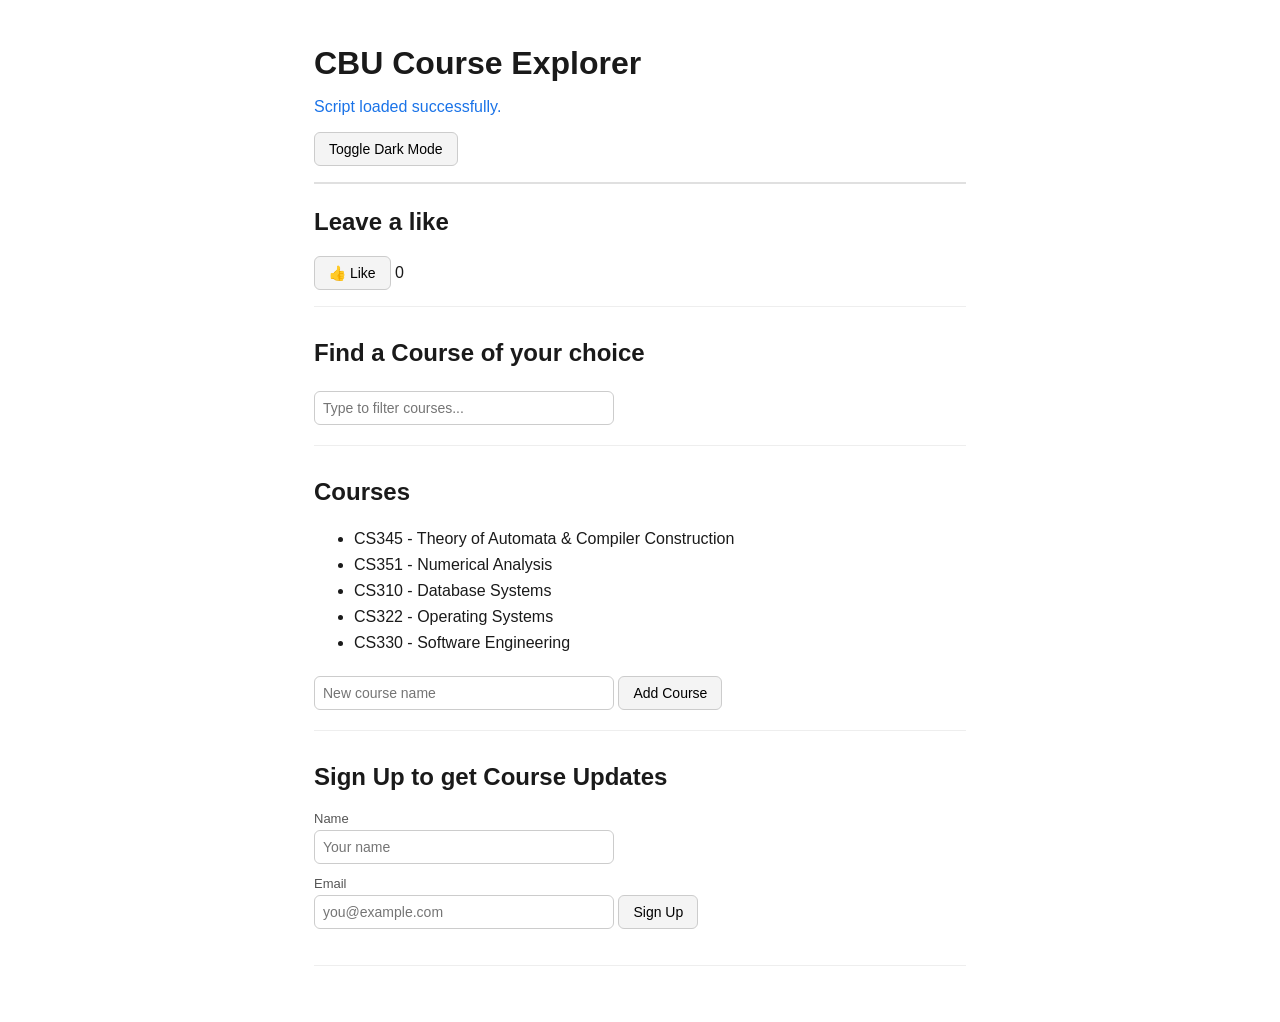
<file: index.html>
<!DOCTYPE html>
<html lang="en">
<head>
<meta charset="UTF-8">
<meta name="viewport" content="width=device-width, initial-scale=1.0">
<title>Explore CBU Courses</title>
<link rel="stylesheet" href="style.css">
</head>
<body>

  <header>
    <!-- Task 01: Grab & Change -->
    <!-- JS will replace this heading's text and change the paragraph's color on load -->
    <h1 id="main-heading">Loading...</h1>
    <p id="sub-text">Checking script status...</p>

    <!-- Task 03: Toggle a Theme -->
    <button id="theme-toggle">Toggle Dark Mode</button>
  </header>

  <main>

    <!-- Task 02: Click Counter -->
    <section id="counter-section">
      <h2>Leave a like</h2>
      <button id="like-btn">👍 Like</button>
      <span id="like-count">0</span>
    </section>

    <!-- Task 05: Live Search Filter -->
    <section id="search-section">
      <h2>Find a Course of your choice</h2>
      <input type="text" id="search-input" placeholder="Type to filter courses...">
    </section>

    <!-- Task 04: Build a List from Data -->
    <section id="list-section">
      <h2>Courses</h2>
      <ul id="course-list"></ul>
      <input type="text" id="new-course-input" placeholder="New course name">
      <button id="add-course-btn">Add Course</button>
    </section>

    <!-- Task 06: Validate a Form -->
    <section id="form-section">
      <h2>Sign Up to get Course Updates</h2>
      <form id="signup-form">
        <label for="name-input">Name</label>
        <input type="text" id="name-input" placeholder="Your name">

        <label for="email-input">Email</label>
        <input type="text" id="email-input" placeholder="you@example.com">

        <button type="submit">Sign Up</button>
      </form>
      <p id="form-message"></p>
    </section>

  </main>

  <script src="script.js"></script>
</body>
</html>
</file>
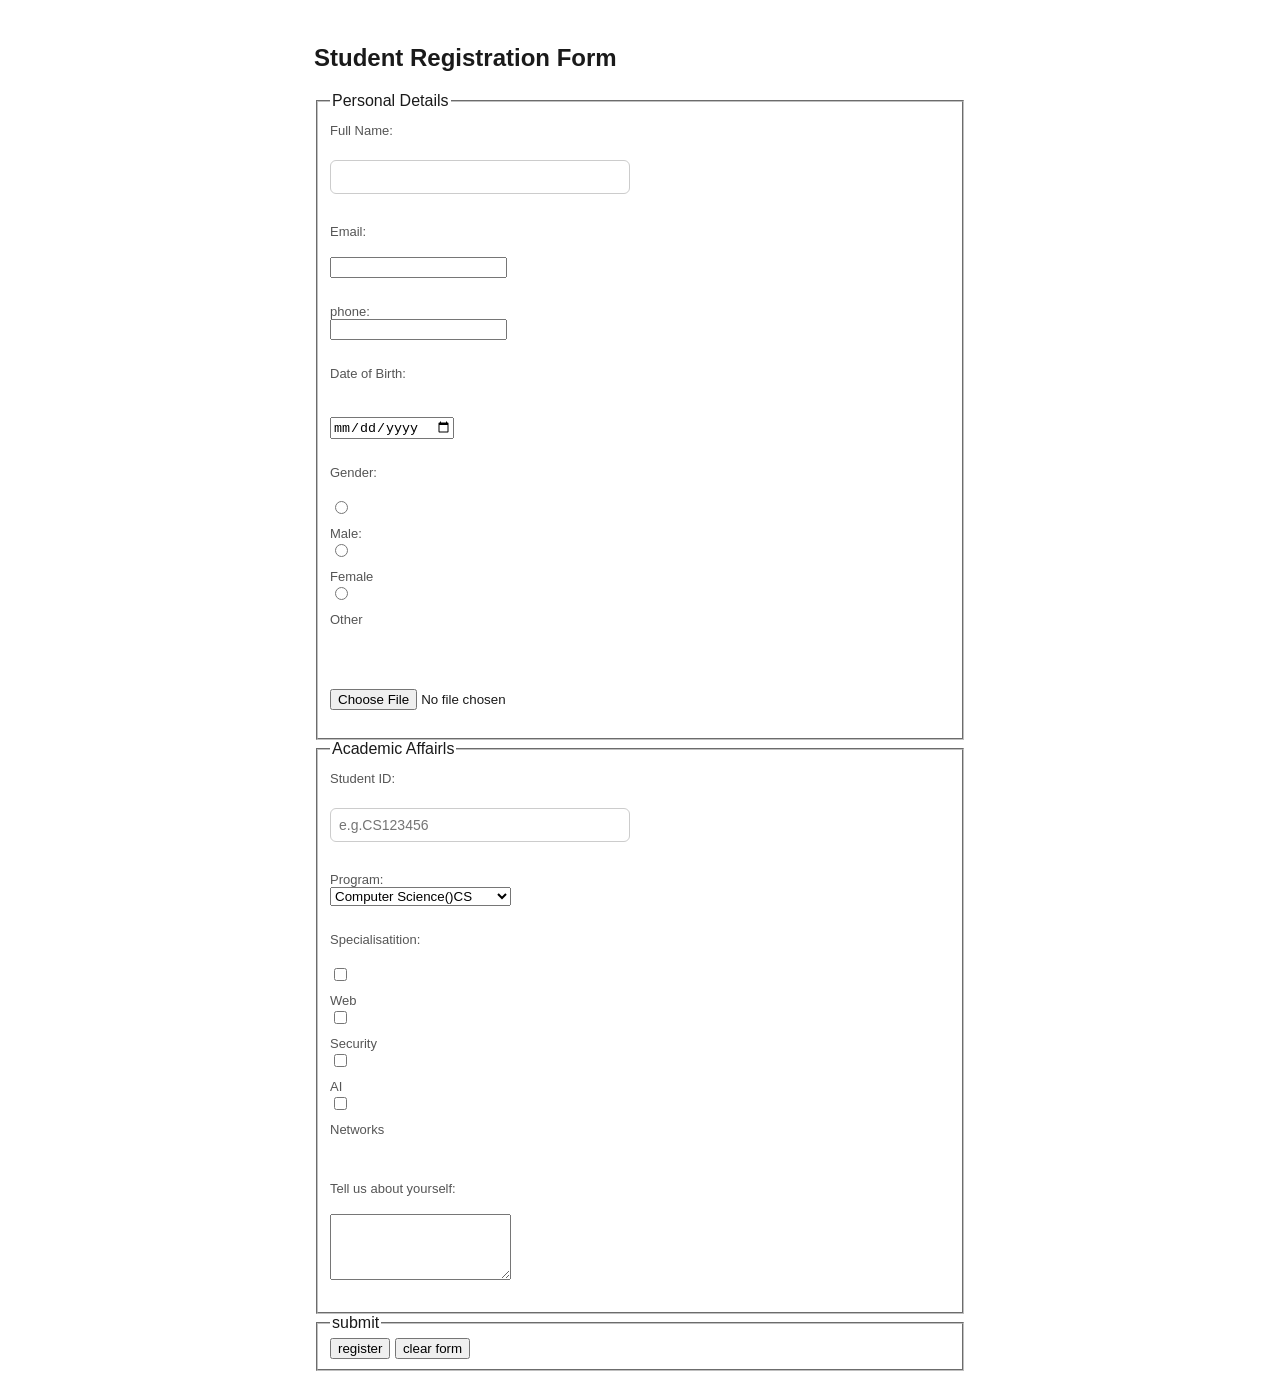
<file: register.html>
<!DOCTYPE html>
<html lang="en">
    <head>
        <meta charset="UTF-8">
        <meta name="viewport"
        content="width=device-width, initial-scale=1.0">
        <title>Student Registration</title>


        <!--linking to css for better use-->
        <link rel="stylesheet"
        href="style.css">
        </head>
        <body>
            <h2>Student Registration Form</h2>
            <form action="#" method="Post">

                <!--personal details-->
                <fieldset>
                    <legend>Personal Details</legend>
                    <label for="fullname">Full Name: </label><br>
                    <input type="text" id="fulname" name="fullname" required><br><br>

                    <label for="email">Email: </label></br>
                    <input type="email" id="email" name="email" required><br><br>

                    <label for="phone">phone:</label>
                    <input type="tel" id="phone" name="phone"><br><br>

                    <label for="dob">Date of Birth: </label><br><br>
                    <input type="date" id="dob" name="dob"><br><br>

                    <!--Gender-->

                    <label> Gender: </label><br>
                    <input type="radio"
                    id="male" name="gender" value="Male">
                    <label for="male">Male: </label>

                    <input type="radio" id="female" name="gender" value="female">
                    <label for="female">Female</label>

                    <input type="radio" id="other" name="gender" value="other">
                    <label for="other">Other</label><br><br>

                    <!--profile photo-->
                    <label for="photo" Profile Photo:></label><br>
                    <input type="file" id="photo" name="photo" accept="image*"><br><br>

                </fieldset>

                <!--ACADEMIC AFFAIRLS-->
                <fieldset>
                    <legend>Academic Affairls</legend>

                    <!--student ID-->
                    <label for="student">Student ID:</label><br>
                    <input type="text" id="studentid" name="studentid" pattern="[A-Z]{2}[0-9]" placeholder="e.g.CS123456" required>
                    <br><br>

                    <!--program-->
                    <label for="programme">Program:</label>
                    <select id="programme" name="programme">
                        <option value="CS">Computer Science()CS</option>
                        <option value="IT">Information Technology(IT)</option>
                        <option value="IS">Information Systems(IS)</option>
                        </select><br><br>

                        <!--specilisation-->
                        <label>Specialisatition: </label><br>
                        <input type="checkbox" id="web" name="spec" value="web" ><label for="web">Web</label>

                        <input type="checkbox" id="security" name="scpec" value="security">
                        <label for="security">Security</label>
                        <input type="checkbox" id="ai" name="scpec" value="AI">
                        <label for="ai">AI</label>

                        <input type="checkbox" id="networks" name="spec" value="Networks" >
                        <label for="networks">Networks</label>
                        <br><br>


                        <!--textarea-->
                        <label for="about">Tell us about yourself:</label><br>
                        <textarea id="about" name="about" rows="4" required></textarea>
                        <br><br>
                        </fieldset>


                        <!--buttons-->
                        <fieldset>
                            <legend>submit</legend>
                            <input type="submit" value="register">
                            <input type="reset" value="clear form">
                            </fieldset>
                            </form>
                            </body>
                            </html>
</file>
<file: style.css>
* {
  box-sizing: border-box;
}

body {
  font-family: Arial, sans-serif;
  max-width: 700px;
  margin: 0 auto;
  padding: 24px;
  background: #ffffff;
  color: #1a1a1a;
  transition: background 0.2s ease, color 0.2s ease;
}

header {
  border-bottom: 2px solid #e0e0e0;
  padding-bottom: 16px;
  margin-bottom: 24px;
}

section {
  margin-bottom: 32px;
  padding-bottom: 16px;
  border-bottom: 1px solid #eee;
}

h1 {
  margin-bottom: 4px;
}

button {
  cursor: pointer;
  padding: 8px 14px;
  border: 1px solid #ccc;
  border-radius: 6px;
  background: #f4f4f4;
  font-size: 14px;
}

button:hover {
  background: #e8e8e8;
}

input[type="text"] {
  padding: 8px;
  border: 1px solid #ccc;
  border-radius: 6px;
  font-size: 14px;
  margin: 4px 0;
  width: 100%;
  max-width: 300px;
}

#course-list li {
  padding: 4px 0;
}

#form-message.success {
  color: green;
  font-weight: bold;
}

#form-message.error {
  color: red;
  font-weight: bold;
}

form label {
  display: block;
  margin-top: 8px;
  font-size: 13px;
  color: #555;
}

/* Task 03: Dark mode theme */
body.dark {
  background: #121212;
  color: #f0f0f0;
}

body.dark section {
  border-bottom-color: #333;
}

body.dark header {
  border-bottom-color: #333;
}

body.dark button {
  background: #2a2a2a;
  color: #f0f0f0;
  border-color: #444;
}

body.dark button:hover {
  background: #383838;
}

body.dark input[type="text"] {
  background: #1e1e1e;
  color: #f0f0f0;
  border-color: #444;
}
</file>
